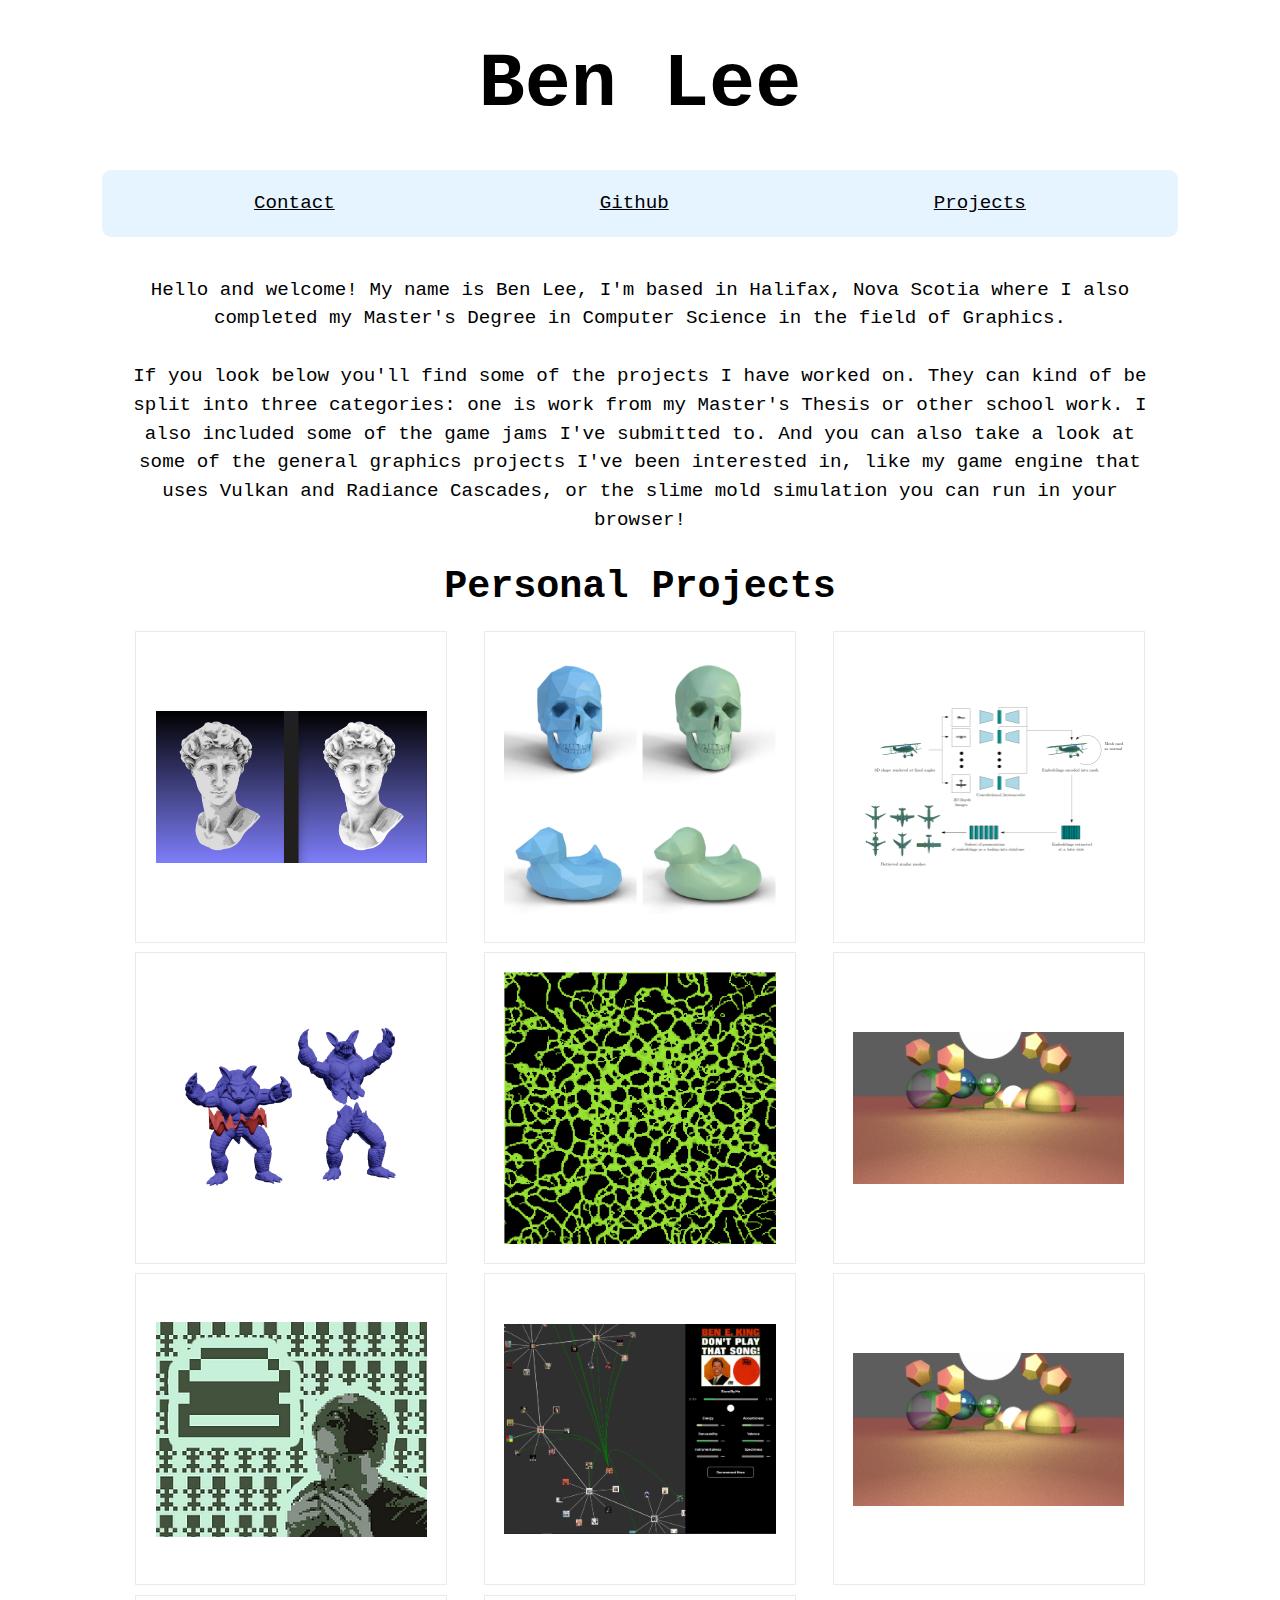
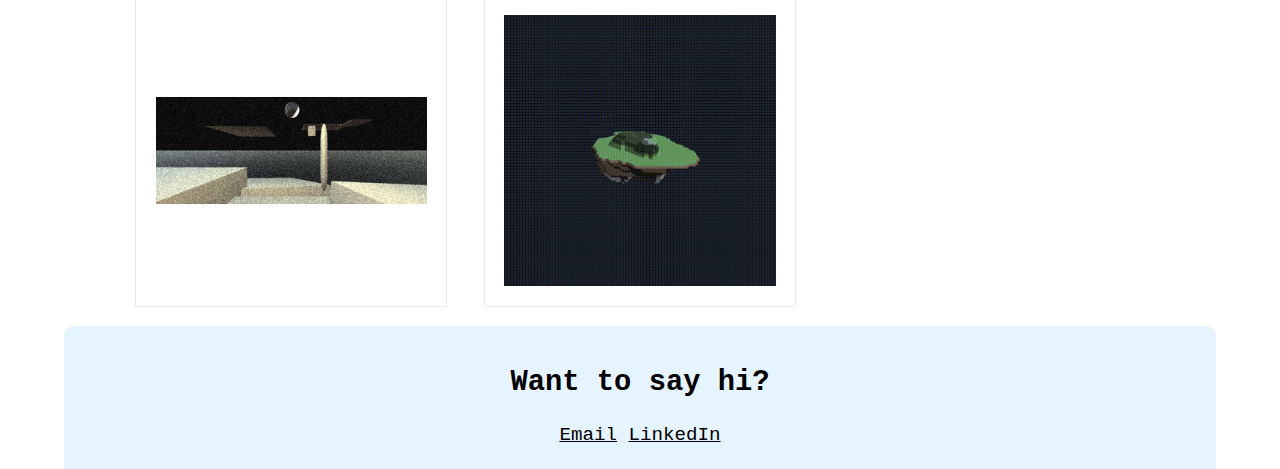
<file: index.html>
<!DOCTYPE html>
<html lang = "en">
  <head>
    <title>Ben Lee</title>
    <meta charset="utf-8">
    <meta name = "viewport" content = "width=device-width, initial-scale=1.0">
    <link rel="stylesheet" type = "text/css" href="css/style.css">
    <script src="js/d3.v7.js"></script>
  </head>
  <body>

    <header id = "home-header" >
      <div id = "name-plate">
	<h1 id = "name-header">Ben Lee</h1>
<!--	<h3 id = "name-descriptor">Graduate Student in Graphics</h3>-->
      </div>
    </header>

    <nav id = "main-nav">
      <a href="#contact">Contact</a> 
      <a href="https://github.com/BL-Lee">Github</a>
      <a href="sideprojects.html">Projects</a>
    </nav>


    <p class="hello-section">
      Hello and welcome! My name is Ben Lee, I'm based in Halifax, Nova Scotia where I also completed my Master's Degree in Computer Science in the field of Graphics.
      <br><br>
      If you look below you'll find some of the projects I have worked on. They can kind of be split into three categories: one is work from my Master's Thesis or other school work. I also included some of the game jams I've submitted to. And you can also take a look at some of the general graphics projects I've been interested in, like my game engine that uses Vulkan and Radiance Cascades, or the slime mold simulation you can run in your browser!
<!--      Check out some of the projects I've worked on!-->
    </p>
    <h1 id="projects-header">Personal Projects</h1> <br>
    <div class="project-section" id="project-section">



      <!--
	  <div class="project-block">
	    <div class='img-overlay'>
	      <a href="https://github.com/BL-Lee/IslandSim" class="project-title">Boid Island</a>
	      <video class = "project-video" loop autoplay muted>
		<source src="vid/IslandFinal.mp4" type="video/mp4">
		Your browser does not support the video type
	      </video>
	    </div>
	  </div>
	  -->
    </div>

  </body>
  <footer id="contact">
    <h2>Want to say hi?</h2>
    <a class="" href="mailto:Ben.Lee@dal.ca">Email</a>
    <a class="" href="mailto:Ben.Lee@dal.ca">LinkedIn</a>
  </footer>
  <script src="js/project_squares.js"></script>
</html>
</file>
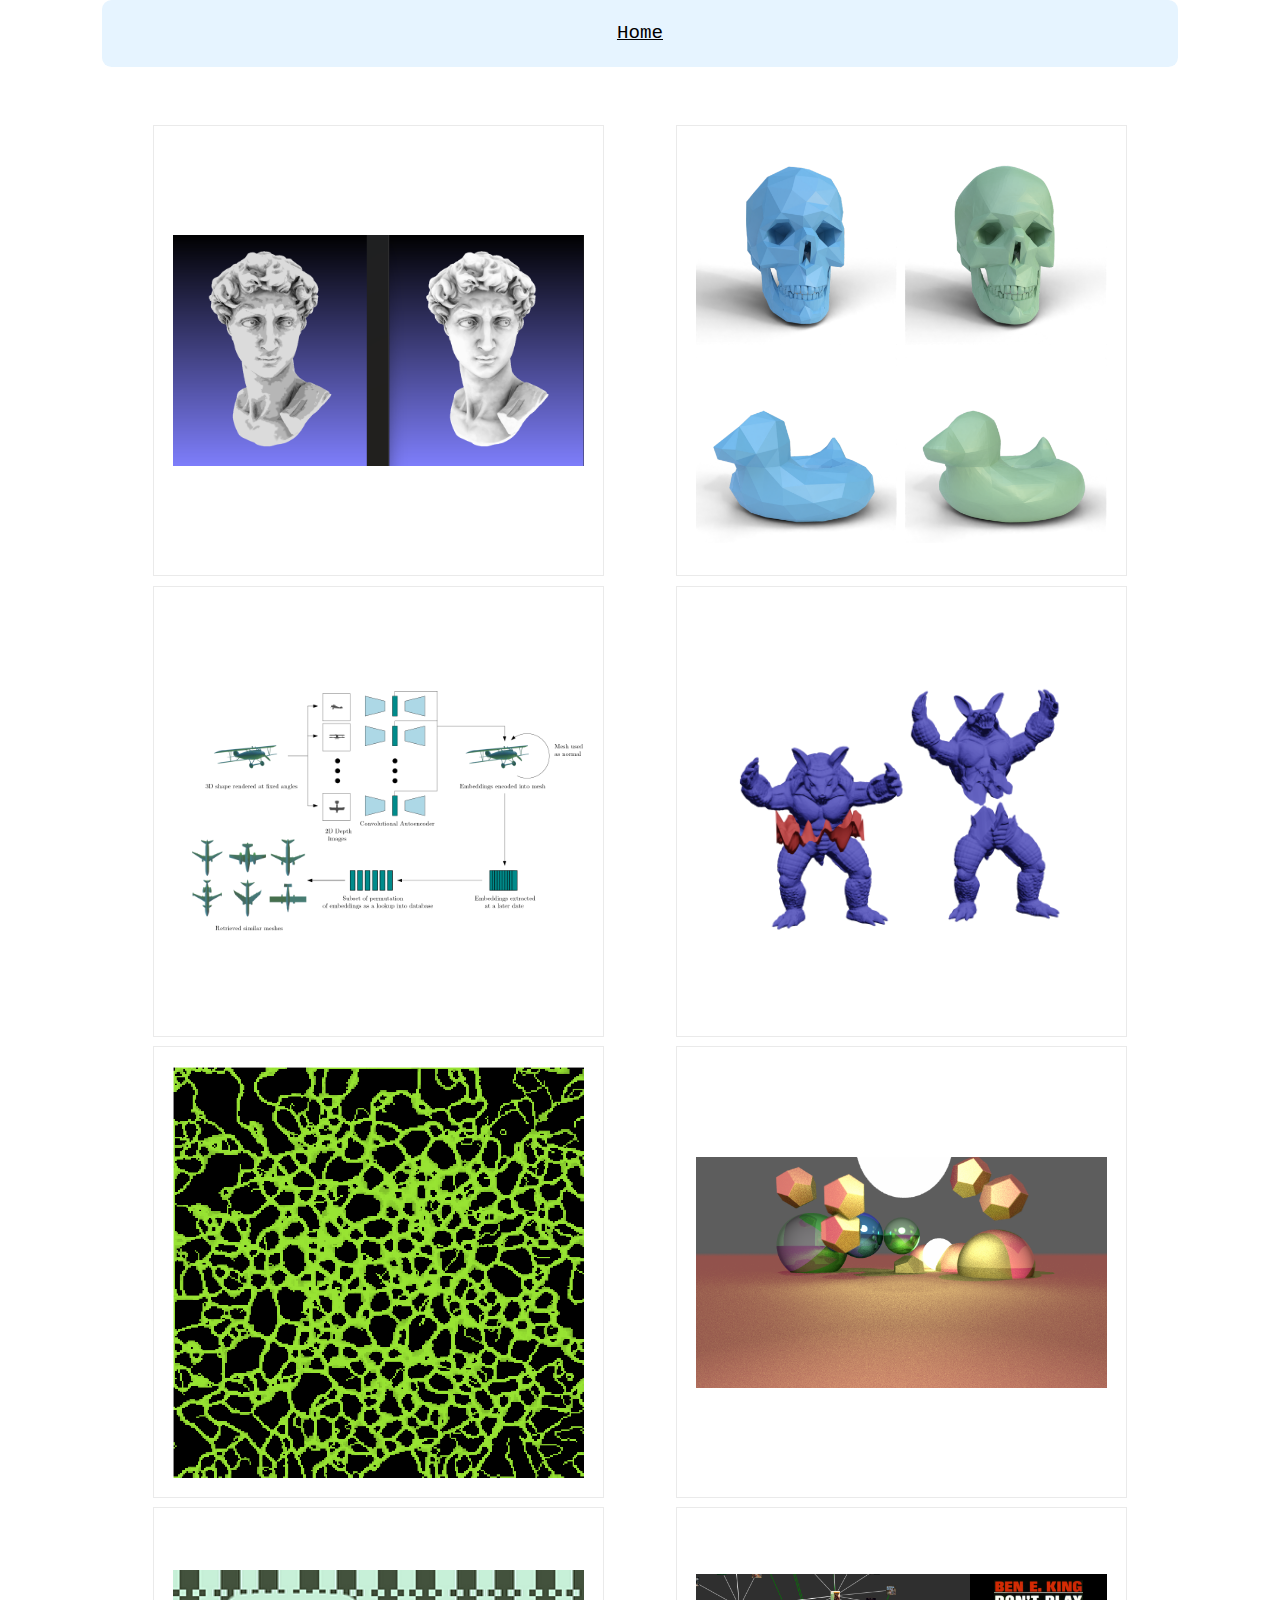
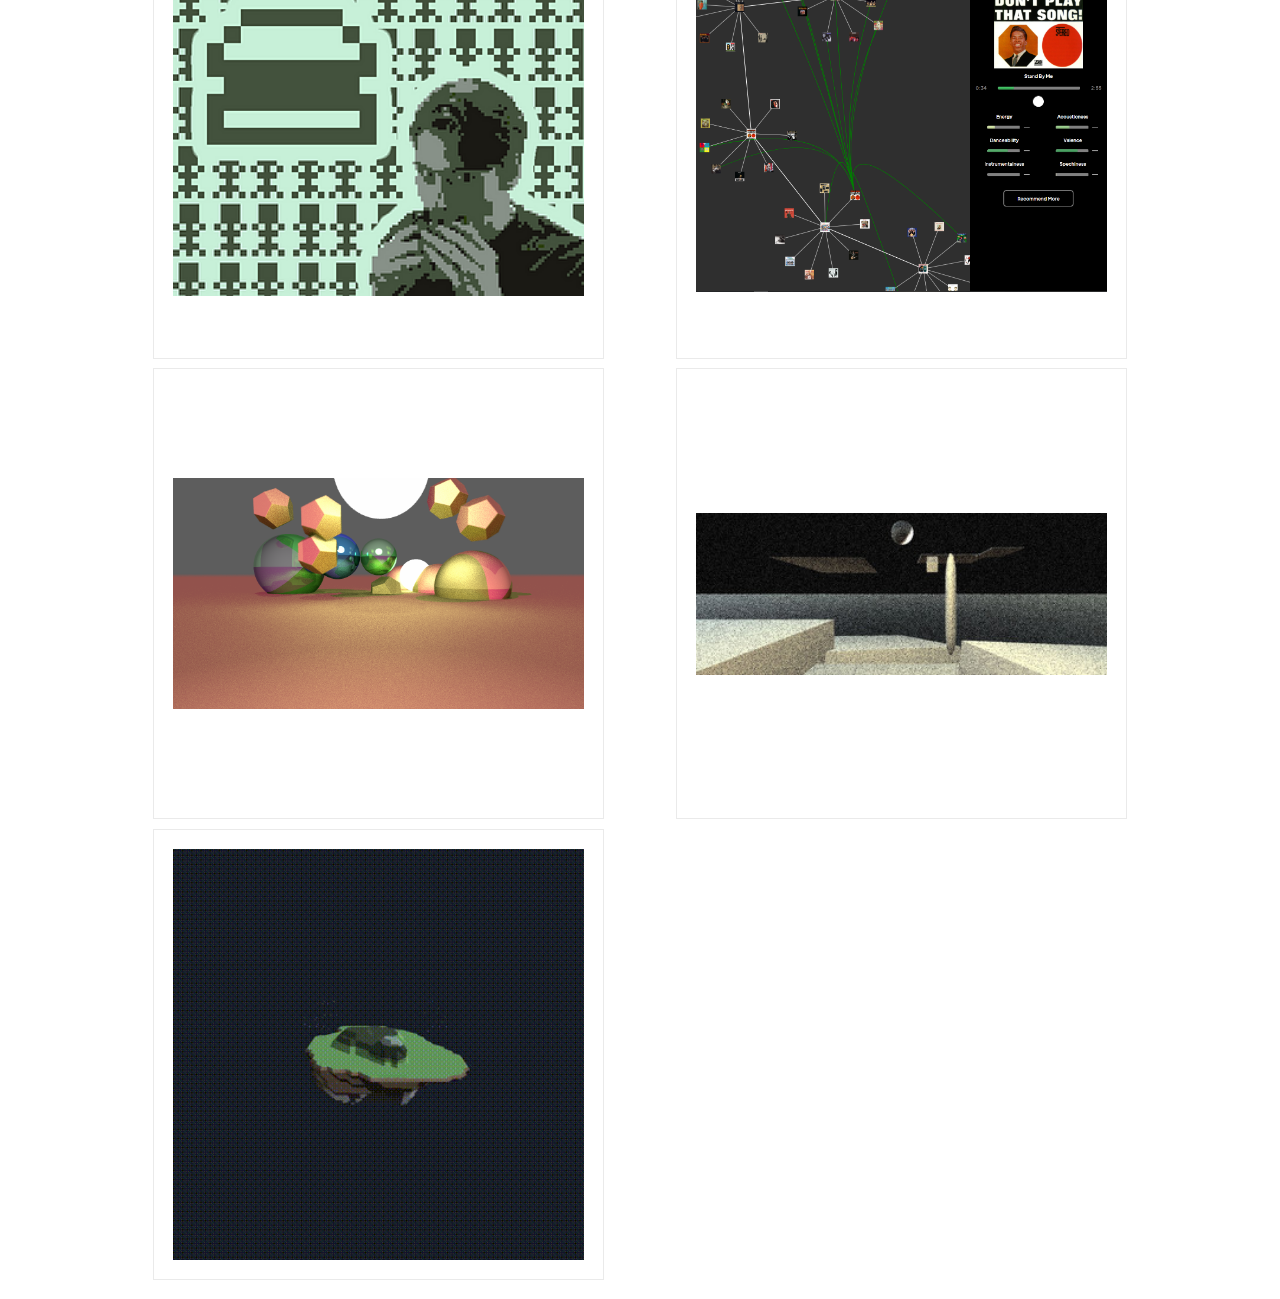
<file: sideprojects.html>
<!DOCTYPE html>
<html lang = "en">
  <head>
    <title>Ben Lee | Side Projects</title>
    <meta charset="utf-8">
    <meta name = "viewport" content = "width=device-width, initial-scale=1.0">
    <link rel="stylesheet" type = "text/css" href="css/style.css">
    <link rel="stylesheet" type = "text/css" href="css/sideproject-style.css">
    <script src="js/d3.v7.js"></script>
  </head>
  <body>
    <nav id = "main-nav">
      <a href="index.html">Home</a>
    </nav>
    <div class="project-section" id="project-section">
      <!--      
		<div class="project-block">
		  <div href="" class='img-overlay'>
		    <a href="" class="project-title">Spotify Recommender</a>
		    <img src="img/spotifytemp.png" class='project-img'>
		  </div>
		</div>
		-->
		
    </div>
  </body>
  <script src="js/project_squares.js"></script>
</html>
</file>
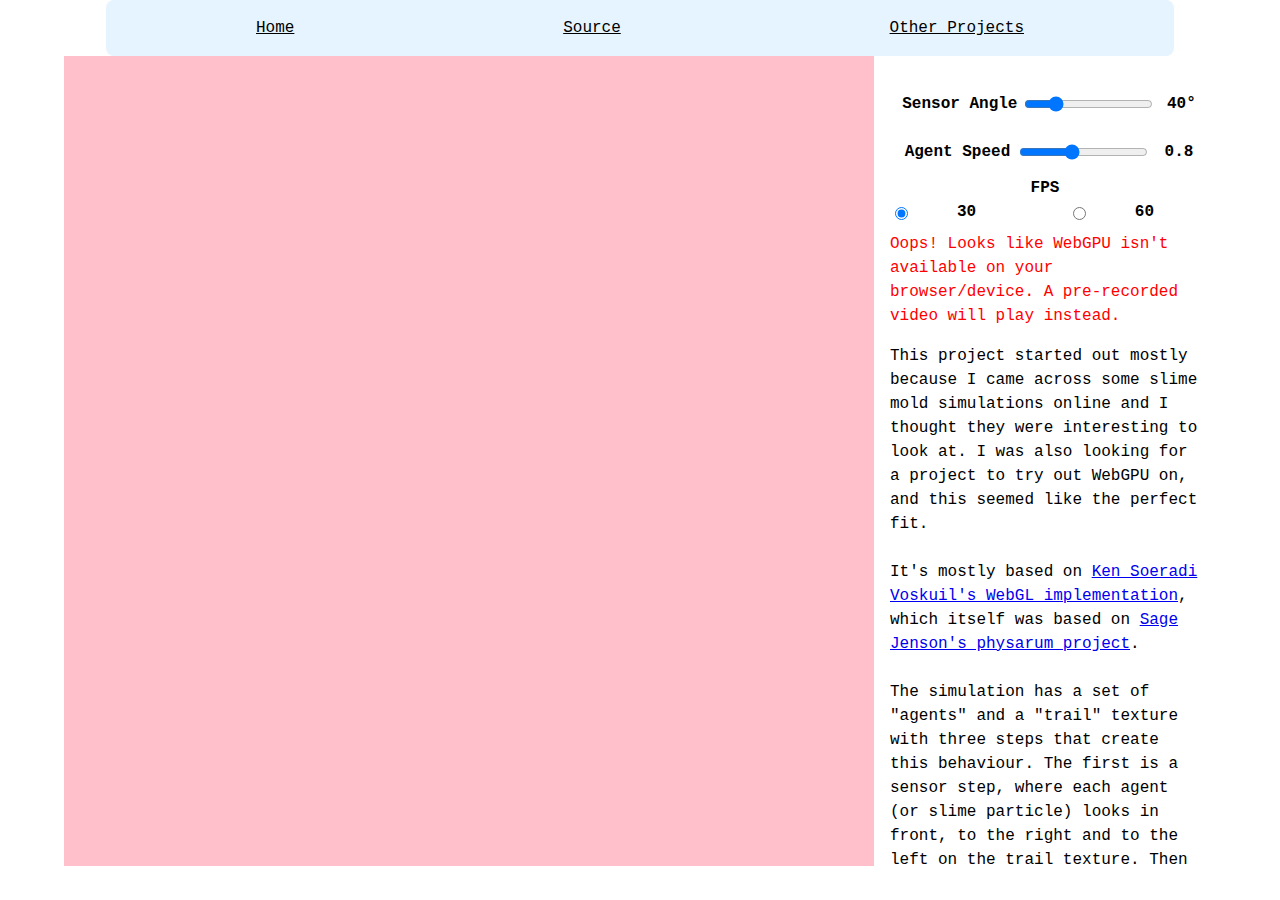
<file: webgpu_example.html>
<!doctype html>

<html>
  <head>
    <meta charset="utf-8">
    <meta name = "viewport" content = "width=device-width, initial-scale=1.0">
    <link rel="stylesheet" type = "text/css" href="css/style.css">
    <link rel="stylesheet" type = "text/css" href="css/slime-style.css">
    <script src="js/d3.v7.js"></script>
    <title>Slime Mold</title>
  </head>
  <body>
    <nav id = "unsticky-nav">
      <a href="index.html">Home</a>
      <a href="https://github.com/BL-Lee/BL-Lee.github.io/blob/main/js/fluid/slime.js">Source</a>
      <a href="sideprojects.html">Other Projects</a>

    </nav>
    <main>
      <canvas width="512" height="512" style="background-color:pink;
					      image-rendering: pixelated;
					      "></canvas>

      <div id="side-bar">
	<div id="controls">
	  
	  <div class="slider">
	    <p>Sensor Angle</p>
	    <input type="range" id="sensor-angle" min="1" max="180" value="40">
	    <p id="sensor-angle-print">40&deg;</p>
	  </div>

	  <div class="slider">
	    <p>Agent Speed</p>
	    <input type="range" id="agent-speed" min="0.0" max="2.0" value="0.8" step="0.1">
	    <p id="agent-speed-print">0.8</p>
	  </div>

	  <div class="fps">
	    <p>FPS</p>

	      <form id="fps-input">
	      <input type="radio", name="fps" value="30" checked>
	      <label for="fps">30</label><br>
	      <input type="radio", name="fps" value="60">
	      <label for="fps">60</label><br>
	      </form>

	  </div>

	</div>
	<p id="notAvailable">
	</p>
	<p id="blurb">
	  This project started out mostly because I came across some slime mold simulations online and I thought they were interesting to look at. I was also looking for a project to try out WebGPU on, and this seemed like the perfect fit.
	  <br>
	  <br>
	  It's mostly based on <a href="https://kaesve.nl/projects/mold/summary.html">Ken Soeradi Voskuil's WebGL implementation</a>, which itself was based on <a href="https://cargocollective.com/sagejenson/physarum">Sage Jenson's physarum project</a>.

	  <br>
	  <br>

	  The simulation has a set of "agents" and a "trail" texture with three steps that create this behaviour. The first is a sensor step, where each agent (or slime particle) looks in front, to the right and to the left on the trail texture. Then it just turns towards the area with the largest value and moves forward.

	  <br>
	  <br>

	  Next is the deposit step. Essentially each agent adds a small value to the trail texture where it currently is. This is what causes the patterns to evolve, since agents tend to take paths that have already been taken before.

	  <br>
	  <br>

	  Finally there is the diffuse step. This is a small blur added to the trail map, and a scaling factor that causes the trail to decay over time. I actually skipped the blur in my implementation because on this canvas size of 512x512 pixels I found it didn't add much.
	  
	  <br>
	  <br>
	  
	  I've added a couple controls above. One is the <b>sensor angle</b>, which takes effect during the sensor step. Basically how far to the right and left the agents look before taking a step forward. The amount they step forward is based on the <b>agent speed</b> control.

	  <br>
	  <br>
	  
	  I've left out some details from the implementation, like needing two textures that I ping pong so that everything can parallelize well. Or how I do the deposit step by drawing each agent as a point (based on <a href="https://kaesve.nl/projects/mold/summary.html">Ken Soeradi Voskuil's WebGL implementation</a>), and binding the agent buffer as both a storage buffer, and a vertex buffer. It's all in a single JavaScript file, so if you'd like to dig into the code feel free to look at the (somewhat messy) <a href="https://github.com/BL-Lee/BL-Lee.github.io/blob/main/js/fluid/slime.js">source code!</a>
	  

	  
	  
	  
	  

	  </p>
      </div>
    </main>
    <script type="text/javascript" src="js/fluid/slime.js"> </script>
  </body>
</html>
</file>
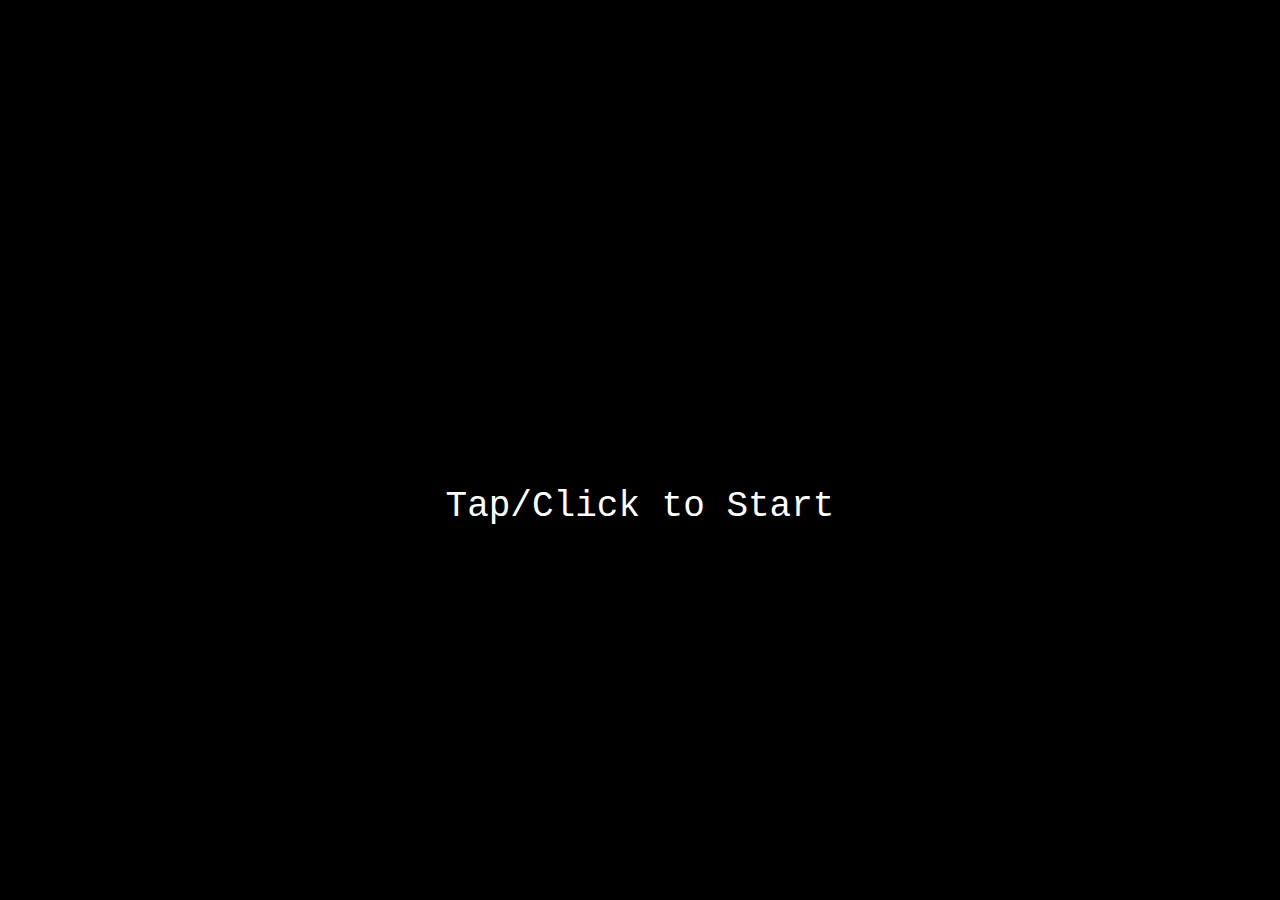
<file: projects/asteroids.html>
<!doctype html>

<html>
  <head>
    <meta charset="utf-8">
    <meta name="viewport" content="width=device-width, user-scalable=no, minimum-scale=1.0, maximum-scale=1.0">
    <!--<link rel="stylesheet" type = "text/css" href="../css/style.css">-->
    <title>Space Rocks</title>
  </head>
  <body style="overflow: hidden;margin:0; width 100%; height: 100vh; display:flex; justify-content:space-around; background-color: black;">

    <style>
      canvas
      {
	  margin:auto;
	  image-rendering: pixelated;
      }
      .label
      {
	  font-size: 2vh;
	  font-family: "Courier New";
	  transition: font-size 0.1s;
	  transition-timing-function: cubic-bezier(0.175, 0.885, 0.32, 1.275);
	  color: white;
	  background-color: transparent;
      }
    </style>
    <p id="startPrompt" class="label" style="position:absolute; top: 50%; text-align: center; font-size: 4vh;">Tap/Click to Start</p>
    <script type="module" src="../js/asteroids/main.js"></script>
  </body>
</html>
</file>
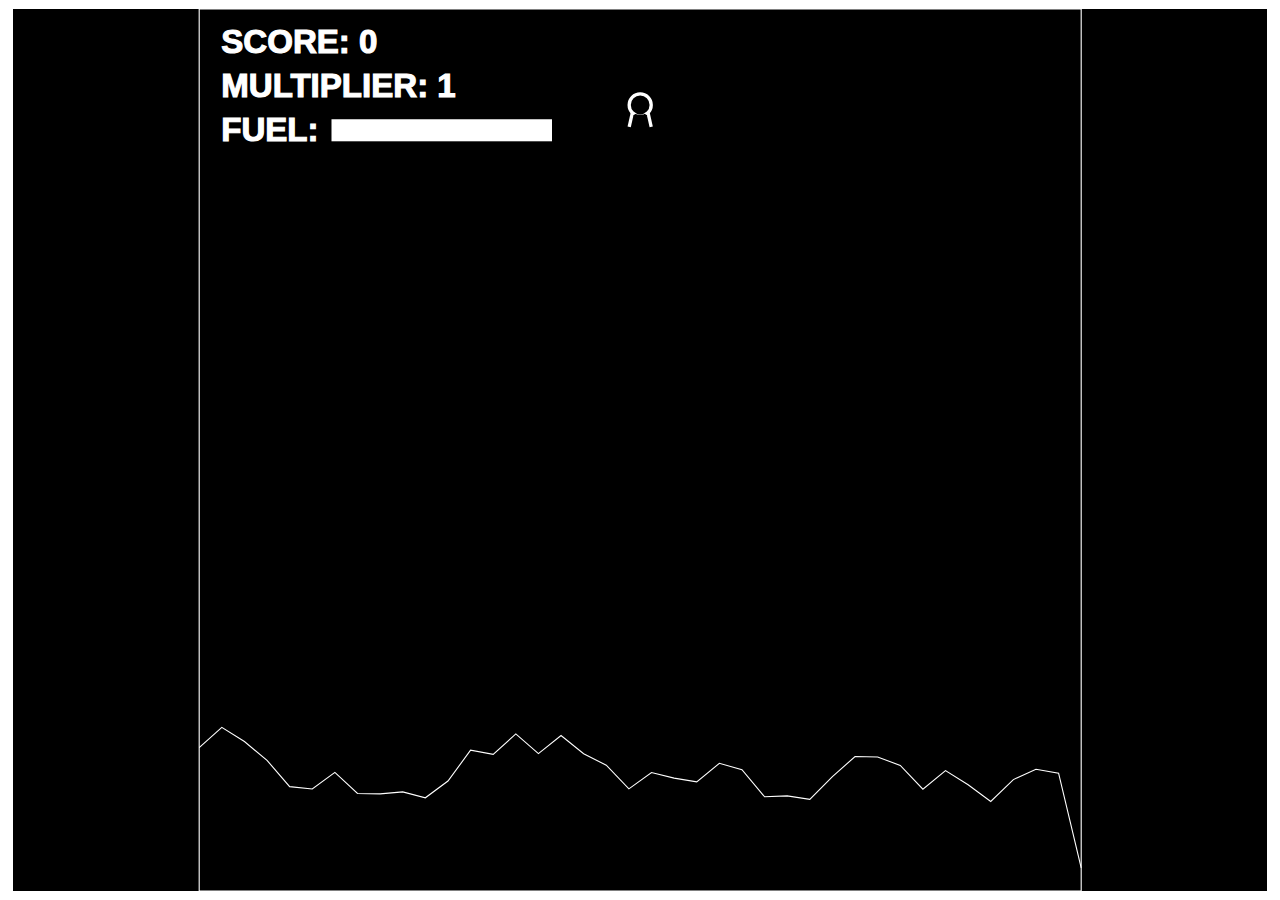
<file: projects/MoonLander.html>
<!doctype html>

<html>
  <head>
    <meta charset="utf-8">
    <meta name = "viewport" content = "width=device-width, initial-scale=1.0">
    <link rel="stylesheet" type = "text/css" href="../css/style.css">
    <link rel="stylesheet" type = "text/css" href="../css/project-style.css">
    <script src="../js/d3.v7.js"></script>
    <title>D3 Moon Lander</title>
  </head>
  <body style="overflow: hidden; width: 100vw; height: 100vh; margin:auto; display:flex;">
    <svg viewBox="0 0 800 800" style="height: 98%; width: 98%; margin:auto; background-color: black; ">
      <style>
	.text{
	    font: bold 30px sans-serif;
	    stroke:white;
	    fill:white;
	}
      </style>
      <text x="20" y="40" class="text" id="scoreText">SCORE: 0 </text>
      <text x="20" y="80" class="text" id="multiplierText">MULTIPLIER: </text>
      <text x="20" y="120" class="text" id="multiplierText">FUEL: </text>
      <rect x="120" y="100" width="200" height="20" fill="white" id="fuelbar"/>

      <text x="50" y="300" class="text" id="successText"></text>
      <text x="50" y="340" class="text" id="successTextMult"></text>
      <path d="M 0 0 L 0 800 L 800 800 L 800 0 L 0 0" stroke="white" fill="none"/>
      <g id="lander" transform="rotate(0 0 0)
				translate(400 80.0)
				scale(1 1)">
	<circle cx="0" cy="0" r="10" stroke="white" stroke-width="3"/>
	<line x1="7.07" x2="10" y1="7.07" y2="20" stroke="white" stroke-width="3"/>
	<line x1="-7.07" x2="-10" y1="7.07" y2="20" stroke="white" stroke-width="3"/>
	<path id="flames" d="M 4.99 8.66 L 0 20 L -4.99 8.66" stroke="black" stroke-width="3"/>
      </g>
      <g id="explosion">
      </g>
      <!--      <circle id="testCircle" cx="0" cy="0" r="2" stroke="pink" stroke-width="5"/>-->
      <g id="ground">
      </g>
    </svg>
    <script type="text/javascript" src="../js/moon_lander.js"> </script>
  </body>
</html>
</file>
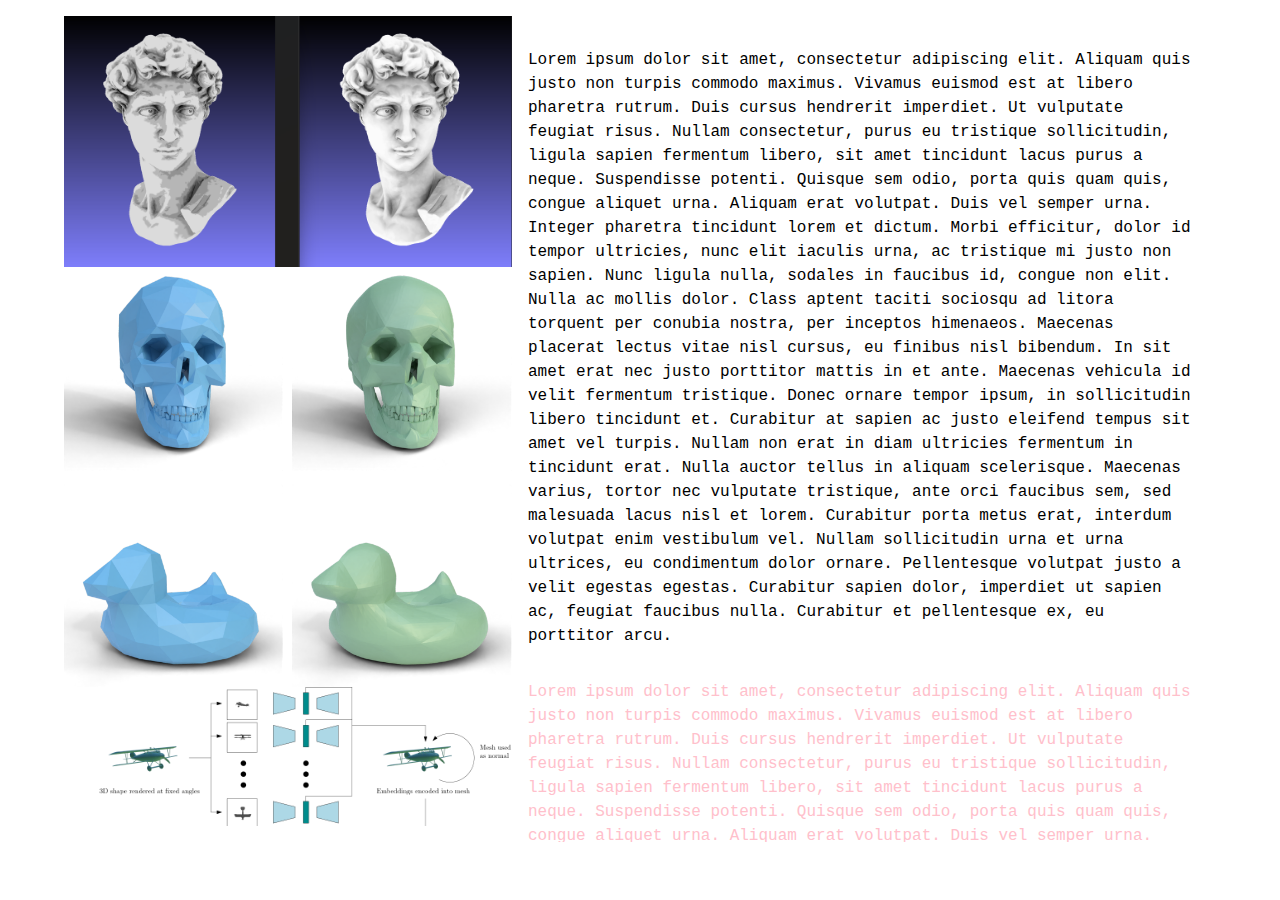
<file: projects/thesis.html>
<!doctype html>

<html>
  <head>
    <meta charset="utf-8">
    <meta name = "viewport" content = "width=device-width, initial-scale=1.0">
    <link rel="stylesheet" type = "text/css" href="../css/style.css">
    <link rel="stylesheet" type = "text/css" href="../css/project-style.css">
    <script src="../js/d3.v7.js"></script>
    <title>Thesis</title>
  </head>
  <body>
    <main>
      <div id="blurb-images">
	
      </div>

      <div id="blurb">
	<div class="blurb-section" id="first">
	  <p>
	    Lorem ipsum dolor sit amet, consectetur adipiscing elit. Aliquam quis justo non turpis commodo maximus. Vivamus euismod est at libero pharetra rutrum. Duis cursus hendrerit imperdiet. Ut vulputate feugiat risus. Nullam consectetur, purus eu tristique sollicitudin, ligula sapien fermentum libero, sit amet tincidunt lacus purus a neque. Suspendisse potenti. Quisque sem odio, porta quis quam quis, congue aliquet urna. Aliquam erat volutpat. Duis vel semper urna. Integer pharetra tincidunt lorem et dictum. Morbi efficitur, dolor id tempor ultricies, nunc elit iaculis urna, ac tristique mi justo non sapien. Nunc ligula nulla, sodales in faucibus id, congue non elit. Nulla ac mollis dolor. Class aptent taciti sociosqu ad litora torquent per conubia nostra, per inceptos himenaeos. Maecenas placerat lectus vitae nisl cursus, eu finibus nisl bibendum.

	    In sit amet erat nec justo porttitor mattis in et ante. Maecenas vehicula id velit fermentum tristique. Donec ornare tempor ipsum, in sollicitudin libero tincidunt et. Curabitur at sapien ac justo eleifend tempus sit amet vel turpis. Nullam non erat in diam ultricies fermentum in tincidunt erat. Nulla auctor tellus in aliquam scelerisque. Maecenas varius, tortor nec vulputate tristique, ante orci faucibus sem, sed malesuada lacus nisl et lorem. Curabitur porta metus erat, interdum volutpat enim vestibulum vel. Nullam sollicitudin urna et urna ultrices, eu condimentum dolor ornare. Pellentesque volutpat justo a velit egestas egestas. Curabitur sapien dolor, imperdiet ut sapien ac, feugiat faucibus nulla. Curabitur et pellentesque ex, eu porttitor arcu.
	  </p>

	</div>
	<div class="blurb-section" style="color:pink" id="second">
	  <p>
	  Lorem ipsum dolor sit amet, consectetur adipiscing elit. Aliquam quis justo non turpis commodo maximus. Vivamus euismod est at libero pharetra rutrum. Duis cursus hendrerit imperdiet. Ut vulputate feugiat risus. Nullam consectetur, purus eu tristique sollicitudin, ligula sapien fermentum libero, sit amet tincidunt lacus purus a neque. Suspendisse potenti. Quisque sem odio, porta quis quam quis, congue aliquet urna. Aliquam erat volutpat. Duis vel semper urna. Integer pharetra tincidunt lorem et dictum. Morbi efficitur, dolor id tempor ultricies, nunc elit iaculis urna, ac tristique mi justo non sapien. Nunc ligula nulla, sodales in faucibus id, congue non elit. Nulla ac mollis dolor. Class aptent taciti sociosqu ad litora torquent per conubia nostra, per inceptos himenaeos. Maecenas placerat lectus vitae nisl cursus, eu finibus nisl bibendum.

In sit amet erat nec justo porttitor mattis in et ante. Maecenas vehicula id velit fermentum tristique. Donec ornare tempor ipsum, in sollicitudin libero tincidunt et. Curabitur at sapien ac justo eleifend tempus sit amet vel turpis. Nullam non erat in diam ultricies fermentum in tincidunt erat. Nulla auctor tellus in aliquam scelerisque. Maecenas varius, tortor nec vulputate tristique, ante orci faucibus sem, sed malesuada lacus nisl et lorem. Curabitur porta metus erat, interdum volutpat enim vestibulum vel. Nullam sollicitudin urna et urna ultrices, eu condimentum dolor ornare. Pellentesque volutpat justo a velit egestas egestas. Curabitur sapien dolor, imperdiet ut sapien ac, feugiat faucibus nulla. Curabitur et pellentesque ex, eu porttitor arcu.

Fusce non varius sem. Proin pharetra vehicula augue et efficitur. Quisque viverra, mauris at posuere aliquet, ligula felis auctor erat, in semper nisl eros et arcu. Nam tincidunt velit non dui tempor molestie. Mauris vehicula ligula tortor, ac ullamcorper mi pretium a. Ut in finibus arcu. Donec non sapien vehicula, imperdiet quam eu, pellentesque dolor. Nullam elit mi, pretium id lectus sit amet, finibus condimentum nisl. Integer enim metus, porta nec ex vitae, fermentum pharetra arcu. Morbi porta mi quis imperdiet blandit. Quisque at tincidunt mi.

Etiam bibendum sed est eu pharetra. Vivamus vulputate, sapien quis convallis malesuada, nisl massa interdum tortor, eu hendrerit est mi sit amet purus. Aliquam sapien mauris, venenatis at sodales bibendum, blandit id nisl. Donec scelerisque nec diam eu aliquam. Lorem ipsum dolor sit amet, consectetur adipiscing elit. Etiam dictum vitae enim vel ullamcorper. Quisque vitae facilisis risus. Phasellus lorem lectus, eleifend sit amet gravida ut, commodo a massa. Nam sed purus id magna eleifend lacinia non id purus. In vitae nunc vel eros pulvinar lobortis. Mauris faucibus magna ex, sed varius odio gravida sed. Nunc enim nisi, ultricies et euismod sagittis, ornare eu est.

	  Morbi molestie, mi tincidunt consectetur feugiat, risus mauris sollicitudin nisl, vel condimentum ipsum tellus eu leo. Aliquam in diam ac dolor mattis bibendum. Quisque ac enim condimentum, ultricies nulla quis, commodo metus. Mauris a sapien quam. Vestibulum ante ipsum primis in faucibus orci luctus et ultrices posuere cubilia curae; Nullam congue feugiat magna tincidunt aliquet. Sed rutrum sem eu sem hendrerit scelerisque. Praesent pulvinar urna eget nunc molestie rutrum. Nullam at libero at tellus eleifend ornare vel vel enim. Lorem ipsum dolor sit amet, consectetur adipiscing elit. Suspendisse lobortis neque a nibh tempor ullamcorper. Nam ultricies semper turpis non imperdiet.
	  </p>
	</div>
      </div>
    </main>
    <script type="text/javascript" src="../js/thesis-page.js"> </script>
  </body>
</html>
</file>
<file: css/style.css>
body
{
	width: 90%;
	margin: auto;
	font-size: 1.2em;
	line-height: 1.5em;

	font-family: "Courier New";
	/*background-color: #222241;
	color: #dedede;*/
}
.nopadding {
    line-height:1em !important;
}
#glcanvas {
    width: 100%;
    height: 100%;
    margin: 0;
    display: block;
}
#content {
    display:grid;
}

/* HEADER --------------------------*/

#home-header
{
    /*display: grid;
	grid-template-columns: 60% 40%;*/
    padding-bottom: 1em;
    text-align: center;


    #name-header
    {
	text-align:center;
	font-size: 4em;
    }

    #name-plate
    {
	padding-top: 1em;
	grid-column: 1/2;
    }
    #name-descriptor
    {
	color: rgba(150,150,150,255);
    }

}
/* NAV --------------------*/
#main-nav
{
	padding: 1em;
	display: flex;
	justify-content: space-around;
	flex-wrap: wrap;
	margin: auto;
	width:90%;
	position: sticky;
	top: 0;
	z-index: 2;
	background-color: rgb(230 244 255);
	a {
	    color:black;  
	}
	border-radius: 0.5em;
}

/* ABOUT -------------------*/
a:hover
{
	font-weight: bolder;
}

.hello-section
{
    width: 90%;
    margin: auto;
    padding: 2em;
    text-align:center;
    
}


/* PROJECTS ----------------*/
#projects-header
{
    margin:auto;
    text-align:center;

}
#project-section
{
    width:90%;
    margin:auto;
    display: grid;
    grid-template-columns: 1fr 1fr 1fr;
    gap: 0.5em;
    padding-bottom: 1em;
}
.project-block
{
    margin: auto;
    padding: 1em;
    width: 80%;
    aspect-ratio: 1/1;
    border-color: rgb(234 234 234);
    border-style: solid;
    border-width: 0.1em;
}

.project-title
{
    position: absolute;
    top: 50%;
    left: 50%;
    transform: translate(-50%, -50%);
    text-align: center;
    color: white;
    opacity: 0%;
    transition: 0.3s;
}

.project-video
{
    max-width: 100%;
}
.project-img
{
    max-width: 100%;
    object-fit: contain;
}
.project-background
{
    position: absolute;
    opacity: 0%;
    width: 100%;
    height: 100%;
    background-color: black;
}
.project-container
{
    width:100%;
    height:100%;
    position:relative;
    display:flex;
}
.project-hoverbox
{
    position: absolute;
    opacity: 0%;
    width: 100%;
    height: 100%;
}


#experience-section
{
    margin: auto;
}

footer
{
    margin: auto;
    text-align: center;
    padding-bottom: 1em;
    padding-top: 1em;
    background-color: rgb(230 244 255);
    a {
	color:black;  
    }
    border-top-left-radius: 0.5em;
    border-top-right-radius: 0.5em;
	
}

@media only screen and (max-width: 600px) {
body
{
	max-width: 100%;
	margin: auto;
	font-size: 1em;
}


/* PROJECTS ----------------*/
/*.project-container
{
    max-width:100%;
}*/
#projects-header
{
    padding-top:1em;
}
#project-section
{
    max-width: 100%;
    grid-template-columns: 1fr;
    margin:auto;

}

#home-header
{
    padding-bottom: 0;
    #name-header
    {
	font-size: 4em;
    }
}

.hello-section
{
    width: 100%;
    text-align:center;
    padding: 0;
    padding-top: 1em;
}


}
</file>
<file: css/sideproject-style.css>
#project-section
{
    padding-top: 3em;
    grid-template-columns: 1fr 1fr;
}

@media only screen and (max-width: 600px) {
    #project-section
    {
	grid-template-columns: 1fr;
    }

}
</file>
<file: css/slime-style.css>
body
{
    font-size: 1em;
}
#unsticky-nav
{
    padding: 1em;
    display: flex;
    justify-content: space-around;
    flex-wrap: wrap;
    margin: auto;
    width:90%;
    z-index: 2;
    background-color: rgb(230 244 255);
    border-radius: 0.5em;
    
    a {
	color:black;  
    }
}

#notAvailable
{
    color: red;
    margin: auto;
}

main
{
    height: 90vh;
    display: flex;
    margin:auto;
    width: 100%;
    overflow:hidden;
}

canvas
{
    width: 90vh;
    height: 90vh;
    aspect-ratio:1/1;
}

#controls
{
    font-weight:bold;
}

.slider
{
    display:inline-flex;
    padding-top:1em;
    width: 100%;
    height: 2em;
    justify-content: space-between;
    p
    {
	margin:auto;
	padding-left: 0.5em;
/*	padding-top: 0.5em;*/
    }
}
.fps
{
    text-align:center;
    height:3em;
    p
    {
	margin:auto;
	padding-top:0.5em;
    }
    form
    {
        display:flex;
	width: 100%;
	justify-content: space-between;
	p
	{
	    margin:auto;
	    padding-left: 0.5em;
	}
    }
}
#side-bar
{
    width: 40%;

    padding: 1em;
    height: 90vh;
    display: flex
;
    flex-direction: column;
}
#blurb
{
    height:60vh;
    overflow-y: scroll;
    overflow-x: hidden;

}
@media only screen and (max-width: 600px) {



main
{
    height: 90vh;
    display: flex;
    flex-direction: column;
    margin:auto;
    width: 100%;
    overflow: auto;
}

canvas
{
    width: 90vw;
    height: 90vw;
}

.slider
{
    display:inline-flex;
    padding-top:1em;
    width: 90%;
/*    height: 2em;*/
    justify-content: space-between;
    p
    {
	margin:auto;
	padding-left: 0.5em;
/*	padding-top: 0.5em;*/
    }
}
.fps
{

    text-align:center;
    height:3em;
    width:100%;
    display:flex;
    justify-content:space-around;
    p
    {
	margin:auto;
	width:50%;
/*	padding-top:0.5em;*/
    }
    form
    {

	width: 100%;
	display:block;
	p
	{
	    margin:auto;
/*	    padding-left: 0.5em;*/
	}
    }
}
#blurb
{
    height:100%;;
    overflow-y: scroll;
}
#side-bar
{
    width: 90%;
    height: 100%;
    padding: 1em;
    display: flex;
    flex-direction: column;
}
    
}
</file>
<file: css/project-style.css>
body
{
    font-size: 1em;
}
#unsticky-nav
{
    padding: 1em;
    display: flex;
    justify-content: space-around;
    flex-wrap: wrap;
    margin: auto;
    width:90%;
    z-index: 2;
    background-color: rgb(230 244 255);
    border-radius: 0.5em;
    
    a {
	color:black;  
    }
}

#blurb-images
{
    width: 40%;
    div
    {
	margin: auto;
        display: flex;
        height: 100%;
        flex-direction: column;
        justify-content: space-around;
	align-items: center;
	overflow-y: scroll;

    }
}


main
{
    height: 90vh;
    display: flex;
    margin:auto;
    width: 100%;
    overflow:hidden;
    padding-top: 1em;
    padding-bottom: 1em;
}


#blurb
{
    width: 60%;
    padding: 1em;
    height: 90vh;
    display: flex;
    flex-direction: column;
    overflow: scroll;
}
.blurb-section
{
    display: flex;
}

@media only screen and (max-width: 600px) {



main
{
    height: 90vh;
    display: flex;
    flex-direction: column;
    margin:auto;
    width: 100%;
    overflow: auto;
}

#blurb
{
    width: 90%;
    height: 100%;
    padding: 1em;
    display: flex;
    flex-direction: column;
}
    
}
</file>
